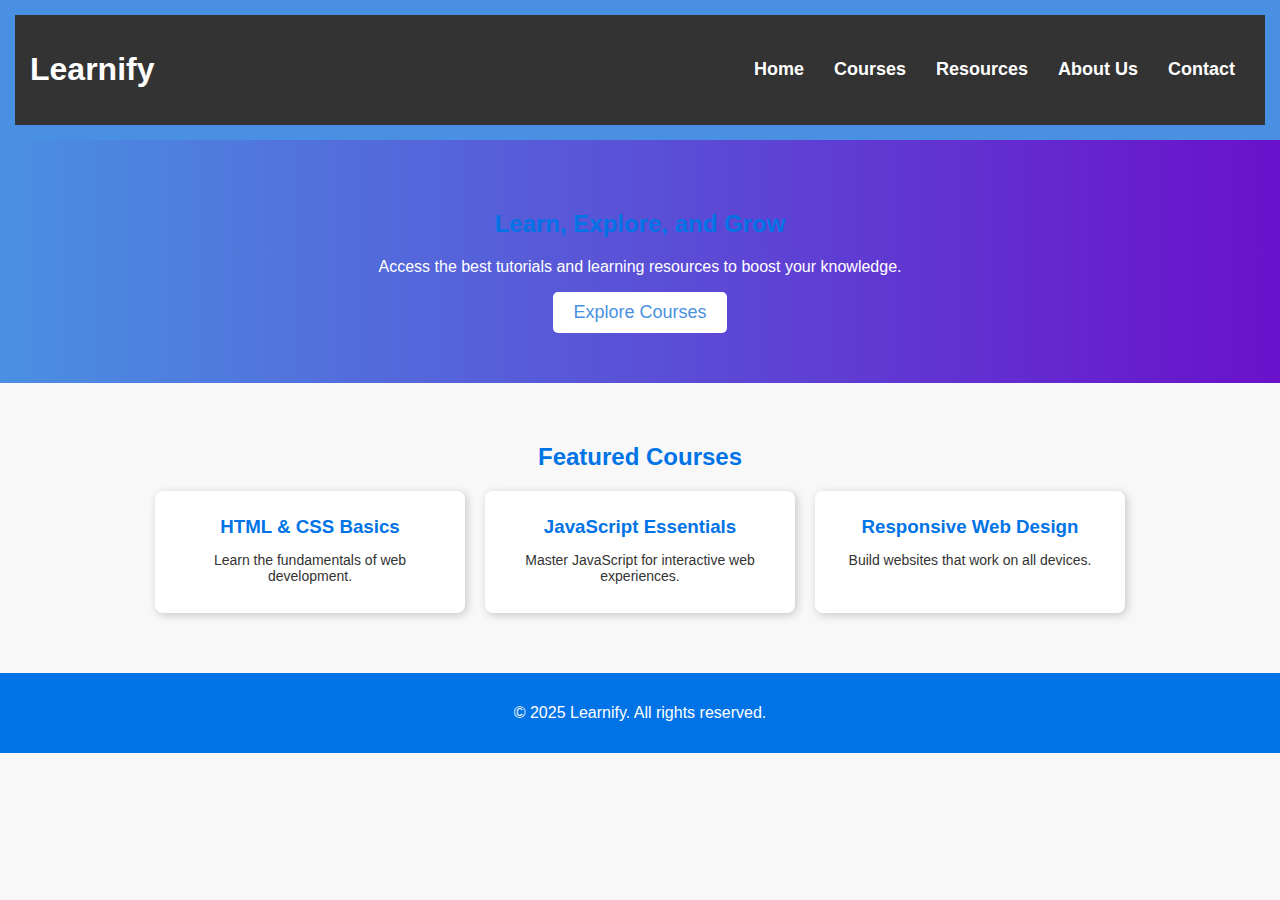
<file: index.html>
<!DOCTYPE html>
<html lang="en">
<head>
    <meta charset="UTF-8">
    <meta name="viewport" content="width=device-width, initial-scale=1.0">
    <title>Learnify - Online Learning Platform</title>
    <link rel="stylesheet" href="styles.css">
</head>
<body>
    <header>
        <nav>
            <h1>Learnify</h1>
            <ul>
                <li><a href="index.html">Home</a></li>
                <li><a href="courses.html">Courses</a></li>
                <li><a href="resources.html">Resources</a></li>
                <li><a href="about.html">About Us</a></li>
                <li><a href="contact.html">Contact</a></li>
            </ul>
        </nav>
    </header>

    <section class="banner">
        <h2>Learn, Explore, and Grow</h2>
        <p>Access the best tutorials and learning resources to boost your knowledge.</p>
        <button onclick="exploreCourses()">Explore Courses</button>
    </section>

    <section class="featured-courses">
        <h2>Featured Courses</h2>
        <div class="course-container">
            <div class="course-card">
                <h3>HTML & CSS Basics</h3>
                <p>Learn the fundamentals of web development.</p>
            </div>
            <div class="course-card">
                <h3>JavaScript Essentials</h3>
                <p>Master JavaScript for interactive web experiences.</p>
            </div>
            <div class="course-card">
                <h3>Responsive Web Design</h3>
                <p>Build websites that work on all devices.</p>
            </div>
        </div>
    </section>

    <footer>
        <p>&copy; 2025 Learnify. All rights reserved.</p>
    </footer>

    <script src="script.js"></script>
</body>
</html>
</file>
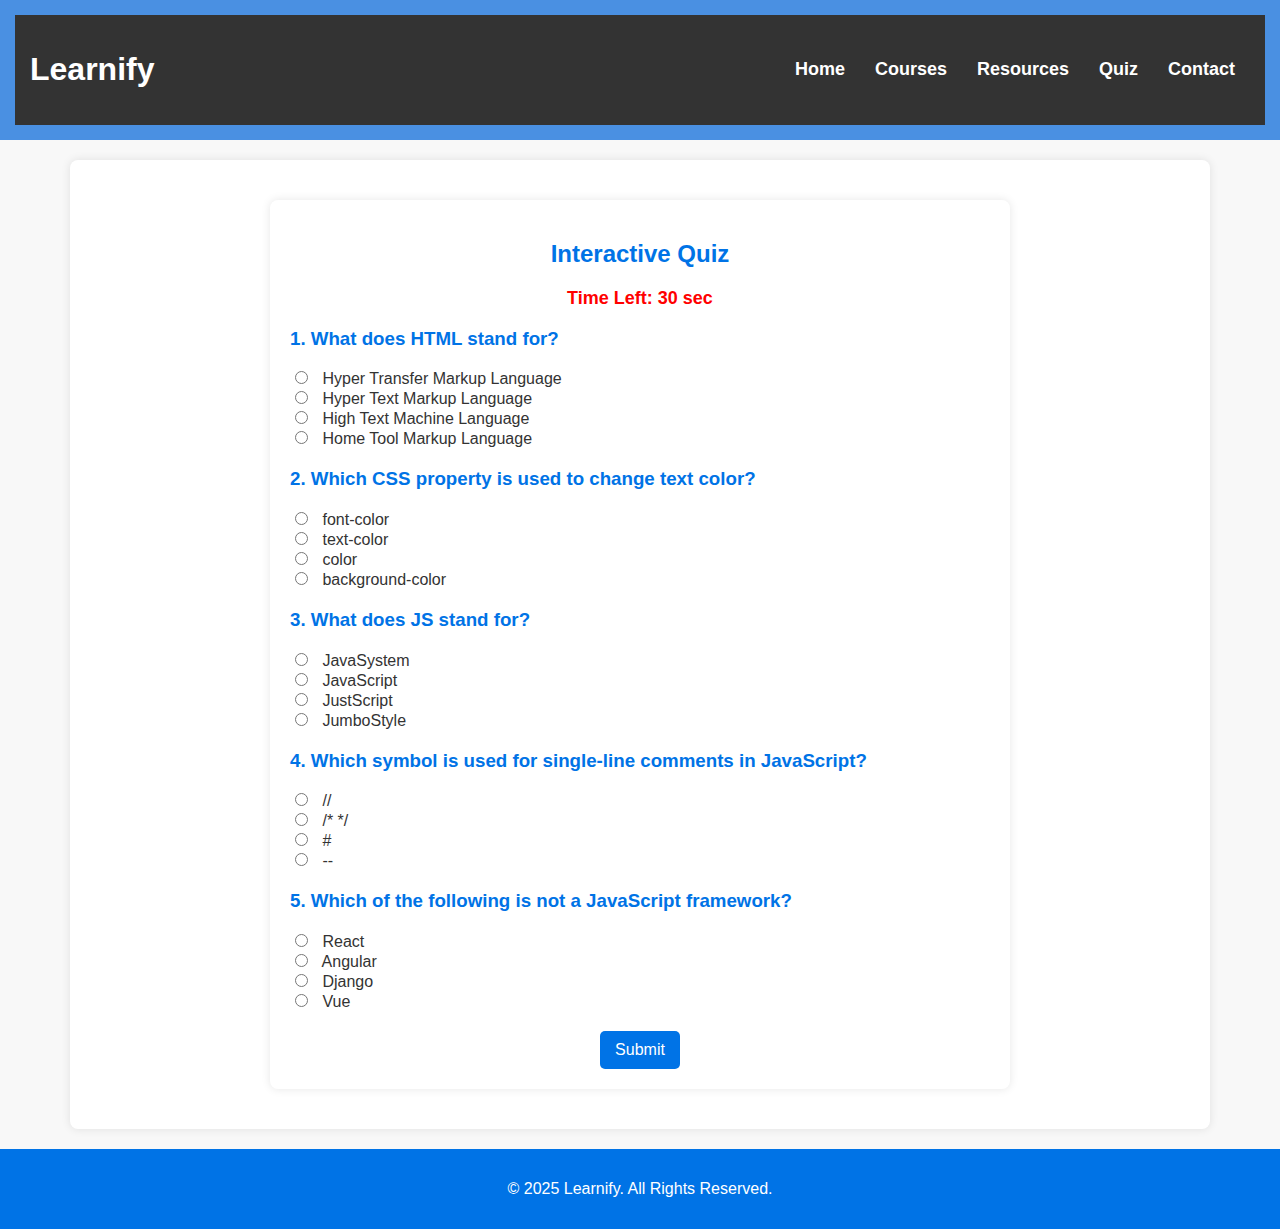
<file: quiz.html>
<!DOCTYPE html>
<html lang="en">
<head>
    <meta charset="UTF-8">
    <meta name="viewport" content="width=device-width, initial-scale=1.0">
    <title>Interactive Quiz - Learnify</title>
    <link rel="stylesheet" href="styles.css">
    <script defer src="quiz.js"></script>
</head>
<body>
    <header>
        <nav>
            <h1>Learnify</h1>
            <ul>
                <li><a href="index.html">Home</a></li>
                <li><a href="courses.html">Courses</a></li>
                <li><a href="resources.html">Resources</a></li>
                <li><a href="quiz.html">Quiz</a></li>
                <li><a href="contact.html">Contact</a></li>
            </ul>
        </nav>
    </header>

    <main>
        <section class="quiz-container">
            <h2>Interactive Quiz</h2>
            <p id="timer">Time Left: <span id="time">30</span> sec</p>
            
            <div id="quiz">
                <!-- Quiz questions will be inserted here dynamically -->
            </div>

            <button id="submit-btn">Submit</button>
            <button id="retry-btn" style="display: none;">Retry</button>

            <div id="result" style="display: none;">
                <h3>Your Score: <span id="score"></span>/5</h3>
                <p id="feedback"></p>
            </div>
        </section>
    </main>

    <footer>
        <p>&copy; 2025 Learnify. All Rights Reserved.</p>
    </footer>
</body>
</html>
</file>
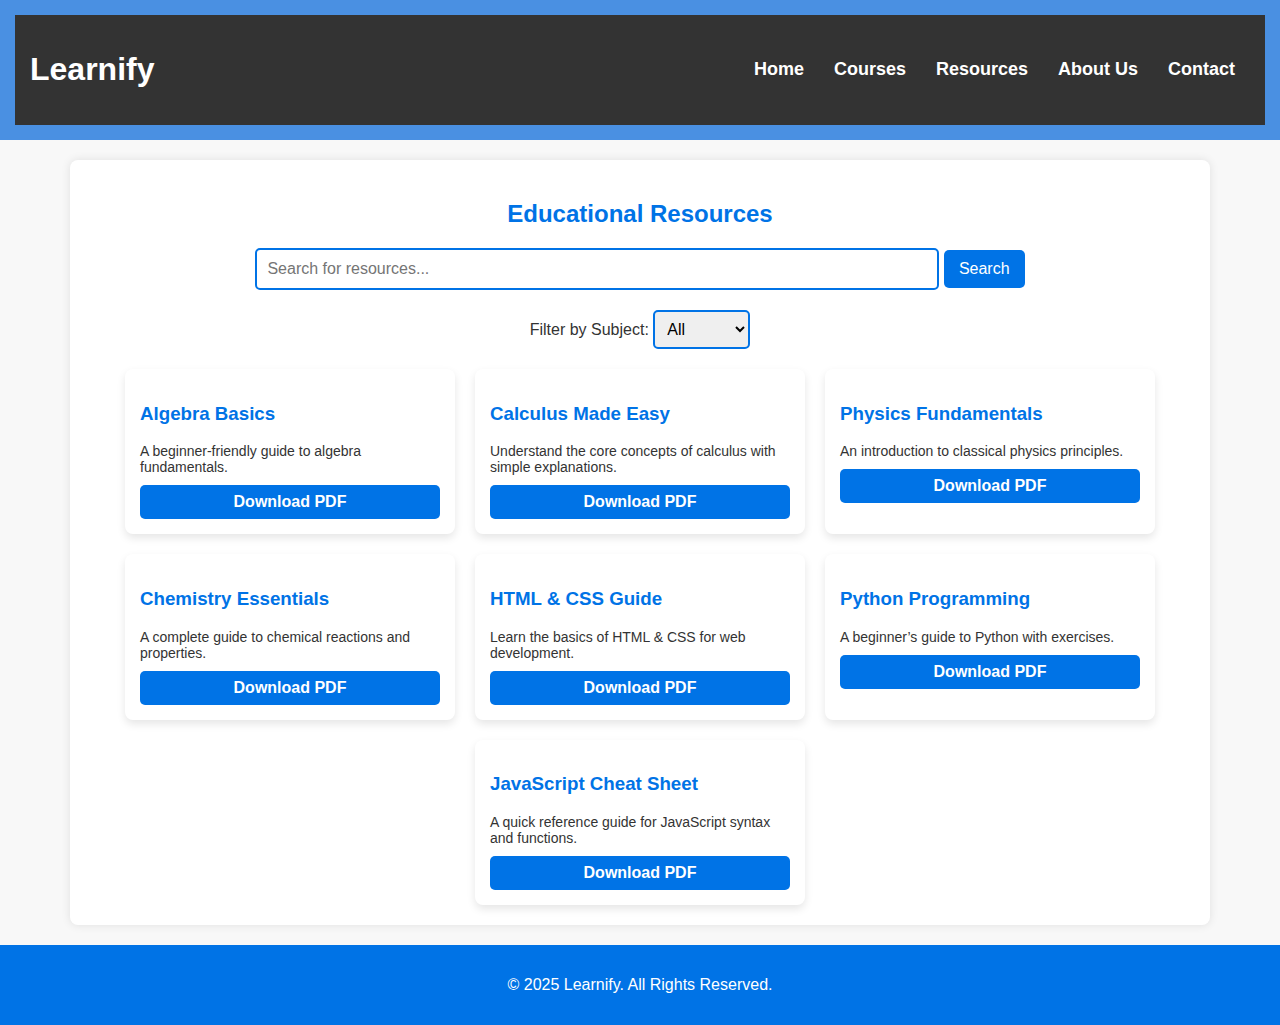
<file: resources.html>
<!DOCTYPE html>
<html lang="en">
<head>
    <meta charset="UTF-8">
    <meta name="viewport" content="width=device-width, initial-scale=1.0">
    <title>Resources - Learnify</title>
    <link rel="stylesheet" href="styles.css">
    <script defer src="script.js"></script>
</head>
<body>
    <header>
        <nav>
            <h1>Learnify</h1>
            <ul>
                <li><a href="index.html">Home</a></li>
                <li><a href="courses.html">Courses</a></li>
                <li><a href="resources.html">Resources</a></li>
                <li><a href="about.html">About Us</a></li>
                <li><a href="contact.html">Contact</a></li>
            </ul>
        </nav>
    </header>

    <main>
        <h2>Educational Resources</h2>
        
        <!-- Search Bar -->
        <div class="search-container">
            <input type="text" id="search-bar" placeholder="Search for resources...">
            <button onclick="searchResources()">Search</button>
        </div>

        <!-- Category Filter -->
        <div class="category-filter">
            <label for="category">Filter by Subject:</label>
            <select id="category" onchange="filterResources()">
                <option value="all">All</option>
                <option value="math">Math</option>
                <option value="science">Science</option>
                <option value="coding">Coding</option>
            </select>
        </div>

        <!-- Resources List -->
        <section class="resources-list">
            <div class="resource-item" data-category="math">
                <h3>Algebra Basics</h3>
                <p>A beginner-friendly guide to algebra fundamentals.</p>
                <a href="resources/algebra_basics.pdf" download>Download PDF</a>
            </div>

            <div class="resource-item" data-category="math">
                <h3>Calculus Made Easy</h3>
                <p>Understand the core concepts of calculus with simple explanations.</p>
                <a href="resources/calculus_guide.pdf" download>Download PDF</a>
            </div>

            <div class="resource-item" data-category="science">
                <h3>Physics Fundamentals</h3>
                <p>An introduction to classical physics principles.</p>
                <a href="resources/physics_fundamentals.pdf" download>Download PDF</a>
            </div>

            <div class="resource-item" data-category="science">
                <h3>Chemistry Essentials</h3>
                <p>A complete guide to chemical reactions and properties.</p>
                <a href="resources/chemistry_essentials.pdf" download>Download PDF</a>
            </div>

            <div class="resource-item" data-category="coding">
                <h3>HTML & CSS Guide</h3>
                <p>Learn the basics of HTML & CSS for web development.</p>
                <a href="resources/html_css_guide.pdf" download>Download PDF</a>
            </div>

            <div class="resource-item" data-category="coding">
                <h3>Python Programming</h3>
                <p>A beginner’s guide to Python with exercises.</p>
                <a href="resources/python_basics.pdf" download>Download PDF</a>
            </div>

            <div class="resource-item" data-category="coding">
                <h3>JavaScript Cheat Sheet</h3>
                <p>A quick reference guide for JavaScript syntax and functions.</p>
                <a href="resources/javascript_cheatsheet.pdf" download>Download PDF</a>
            </div>
        </section>
    </main>

    <footer>
        <p>&copy; 2025 Learnify. All Rights Reserved.</p>
    </footer>

    
</body>
</html>
</file>
<file: styles.css>
/* Home page */
body {
    font-family: Arial, sans-serif;
    margin: 0;
    padding: 0;
    background-color: #f4f4f4;
}

/* Navbar */
header {
    background-color: #333;
    color: white;
    padding: 15px;
    text-align: center;
}

nav ul {
    list-style: none;
    padding: 0;
}

nav ul li {
    display: inline;
    margin: 0 15px;
}

nav ul li a {
    color: white;
    text-decoration: none;
}

/* Banner */
.banner {
    text-align: center;
    padding: 50px;
    background: linear-gradient(to right, #4a90e2, #6a11cb);
    color: white;
}

.banner button {
    background: #fff;
    color: #4a90e2;
    border: none;
    padding: 10px 20px;
    font-size: 18px;
    cursor: pointer;
}

/* Featured Courses */
.featured-courses {
    text-align: center;
    padding: 40px;
}

.course-container {
    display: flex;
    justify-content: center;
    gap: 20px;
}

.course-card {
    background: white;
    padding: 20px;
    border-radius: 10px;
    box-shadow: 2px 2px 10px rgba(0, 0, 0, 0.1);
    width: 200px;
}

/* Footer */
footer {
    text-align: center;
    padding: 15px;
    background-color: #333;
    color: white;
}




/* Courses Page */

/* General Styling */
body {
    font-family: Arial, sans-serif;
    margin: 0;
    padding: 0;
    background-color: #f4f4f4;
}

/* Navigation Bar */
nav {
    display: flex;
    justify-content: space-between;
    align-items: center;
    background-color: #333;
    padding: 15px;
}

nav h1 {
    color: white;
}

nav ul {
    list-style: none;
    display: flex;
}

nav ul li {
    margin: 0 15px;
}

nav ul li a {
    text-decoration: none;
    color: white;
}

/* Course Filters */
.course-filters {
    display: flex;
    justify-content: center;
    margin: 20px 0;
}

.course-filters label, 
.course-filters select {
    margin: 0 10px;
    font-size: 16px;
}

/* Courses List */
.courses-list {
    display: flex;
    flex-wrap: wrap;
    justify-content: center;
    gap: 20px;
    padding: 20px;
}

.course-card {
    background: white;
    width: 280px;
    padding: 15px;
    border-radius: 8px;
    box-shadow: 2px 2px 10px rgba(0, 0, 0, 0.2);
    text-align: center;
}

.course-card img {
    width: 100%;
    height: 150px;
    object-fit: cover;
    border-radius: 5px;
}

.course-card h3 {
    margin: 10px 0;
}

.course-card p {
    font-size: 14px;
}

.learn-more {
    background-color: #007bff;
    color: white;
    border: none;
    padding: 10px;
    cursor: pointer;
    margin-top: 10px;
    width: 100%;
}

.learn-more:hover {
    background-color: #0056b3;
}

/* Footer */
footer {
    text-align: center;
    padding: 10px;
    background-color: #333;
    color: white;
    margin-top: 20px;
}




/* course-details.html */

/* Course Detail Page Styling */
.course-detail {
    width: 80%;
    margin: 20px auto;
    background: white;
    padding: 20px;
    border-radius: 8px;
    box-shadow: 2px 2px 10px rgba(0, 0, 0, 0.2);
}

.course-detail h2, .course-detail h3 {
    color: #333;
}

.course-detail .course-image {
    width: 100%;
    max-height: 300px;
    object-fit: cover;
    border-radius: 5px;
    margin: 10px 0;
}

.course-detail ul {
    list-style-type: disc;
    padding-left: 20px;
}

.course-detail iframe {
    display: block;
    margin: 20px auto;
}

.enroll-btn {
    background-color: #007bff;
    color: white;
    border: none;
    padding: 15px;
    cursor: pointer;
    width: 100%;
    font-size: 18px;
    margin-top: 20px;
}

.enroll-btn:hover {
    background-color: #0056b3;
}




/* resources.html */

/* General Styles */
body {
    font-family: Arial, sans-serif;
    margin: 0;
    padding: 0;
    background-color: #f4f4f9;
    color: #333;
}

/* Header Styles */
header {
    background-color: #0073e6;
    color: white;
    padding: 15px 0;
    text-align: center;
}

nav ul {
    list-style: none;
    padding: 0;
    text-align: center;
}

nav ul li {
    display: inline;
    margin: 0 15px;
}

nav ul li a {
    color: white;
    text-decoration: none;
    font-size: 18px;
}

nav ul li a:hover {
    text-decoration: underline;
}

/* Main Content */
main {
    max-width: 1100px;
    margin: 20px auto;
    padding: 20px;
    background: white;
    border-radius: 8px;
    box-shadow: 0px 0px 10px rgba(0, 0, 0, 0.1);
}

/* Page Title */
h2 {
    text-align: center;
    color: #0073e6;
    margin-bottom: 20px;
}

/* Search Bar */
.search-container {
    text-align: center;
    margin-bottom: 20px;
}

#search-bar {
    width: 60%;
    padding: 10px;
    font-size: 16px;
    border: 2px solid #0073e6;
    border-radius: 5px;
    outline: none;
}

.search-container button {
    padding: 10px 15px;
    font-size: 16px;
    background-color: #0073e6;
    color: white;
    border: none;
    border-radius: 5px;
    cursor: pointer;
}

.search-container button:hover {
    background-color: #005bb5;
}

/* Category Filter */
.category-filter {
    text-align: center;
    margin-bottom: 20px;
}

.category-filter select {
    padding: 8px;
    font-size: 16px;
    border: 2px solid #0073e6;
    border-radius: 5px;
    outline: none;
}

/* Resources List */
.resources-list {
    display: flex;
    flex-wrap: wrap;
    justify-content: center;
    gap: 20px;
}

.resource-item {
    background: #ffffff;
    padding: 15px;
    width: 300px;
    border-radius: 8px;
    box-shadow: 0px 4px 8px rgba(0, 0, 0, 0.1);
    transition: transform 0.3s ease-in-out;
}

.resource-item:hover {
    transform: scale(1.05);
}

.resource-item h3 {
    color: #0073e6;
}

.resource-item p {
    font-size: 14px;
    margin-bottom: 10px;
}

.resource-item a {
    display: block;
    text-align: center;
    padding: 8px;
    background-color: #0073e6;
    color: white;
    text-decoration: none;
    border-radius: 5px;
    font-weight: bold;
}

.resource-item a:hover {
    background-color: #005bb5;
}

/* Footer */
footer {
    text-align: center;
    padding: 15px;
    background-color: #0073e6;
    color: white;
    margin-top: 20px;
}





/* quiz.html */


.quiz-container {
    max-width: 700px;
    margin: 20px auto;
    padding: 20px;
    background: white;
    border-radius: 8px;
    box-shadow: 0px 0px 10px rgba(0, 0, 0, 0.1);
    text-align: center;
}

#timer {
    font-size: 18px;
    font-weight: bold;
    color: red;
    margin-bottom: 10px;
}

.question {
    text-align: left;
    margin-bottom: 20px;
}

h3 {
    color: #0073e6;
}

input[type="radio"] {
    margin-right: 10px;
}

button {
    padding: 10px 15px;
    font-size: 16px;
    background-color: #0073e6;
    color: white;
    border: none;
    border-radius: 5px;
    cursor: pointer;
    transition: transform 0.2s ease-in-out;
}

button:hover {
    background-color: #005bb5;
    transform: scale(1.05);
}

#result {
    margin-top: 20px;
    padding: 15px;
    background-color: #f8f8f8;
    border: 2px solid #0073e6;
    border-radius: 5px;
}

#result h3 {
    font-size: 22px;
    color: #0073e6;
}




/* about.html */

/* General Styles */
body {
    font-family: Arial, sans-serif;
    margin: 0;
    padding: 0;
    background-color: #f8f8f8;
}

header {
    background-color: #4A90E2;
    padding: 15px;
    text-align: center;
    color: white;
}

nav ul {
    list-style: none;
    padding: 0;
}

nav ul li {
    display: inline;
    margin: 0 15px;
}

nav ul li a {
    text-decoration: none;
    color: white;
    font-weight: bold;
}

/* About Purpose Section */
.about-purpose {
    text-align: center;
    padding: 20px;
    background: #fff;
    margin: 20px;
    border-radius: 8px;
    box-shadow: 0px 0px 10px rgba(0, 0, 0, 0.1);
}

/* Team Section */
.team {
    text-align: center;
    padding: 20px;
}

.team-container {
    display: flex;
    justify-content: center;
    gap: 20px;
    margin-top: 20px;
}

.team-member {
    background: white;
    padding: 15px;
    border-radius: 8px;
    box-shadow: 0px 0px 10px rgba(0, 0, 0, 0.1);
    width: 200px;
}

.team-member img {
    width: 100px;
    height: 100px;
    border-radius: 50%;
}

/* Testimonials Section */
.testimonials {
    text-align: center;
    padding: 30px;
    background-color: #eef;
    position: relative;
}

.testimonial-container {
    display: flex;
    overflow: hidden;
    justify-content: center;
}

.testimonial {
    display: none;
    width: 80%;
    padding: 15px;
    background: white;
    border-radius: 8px;
    box-shadow: 0px 0px 10px rgba(0, 0, 0, 0.1);
}

.testimonial h4 {
    color: #4A90E2;
    margin-top: 10px;
}

#prevTestimonial, #nextTestimonial {
    position: absolute;
    top: 50%;
    background: #4A90E2;
    color: white;
    border: none;
    padding: 10px;
    cursor: pointer;
}

#prevTestimonial { left: 10px; }
#nextTestimonial { right: 10px; }
</file>
